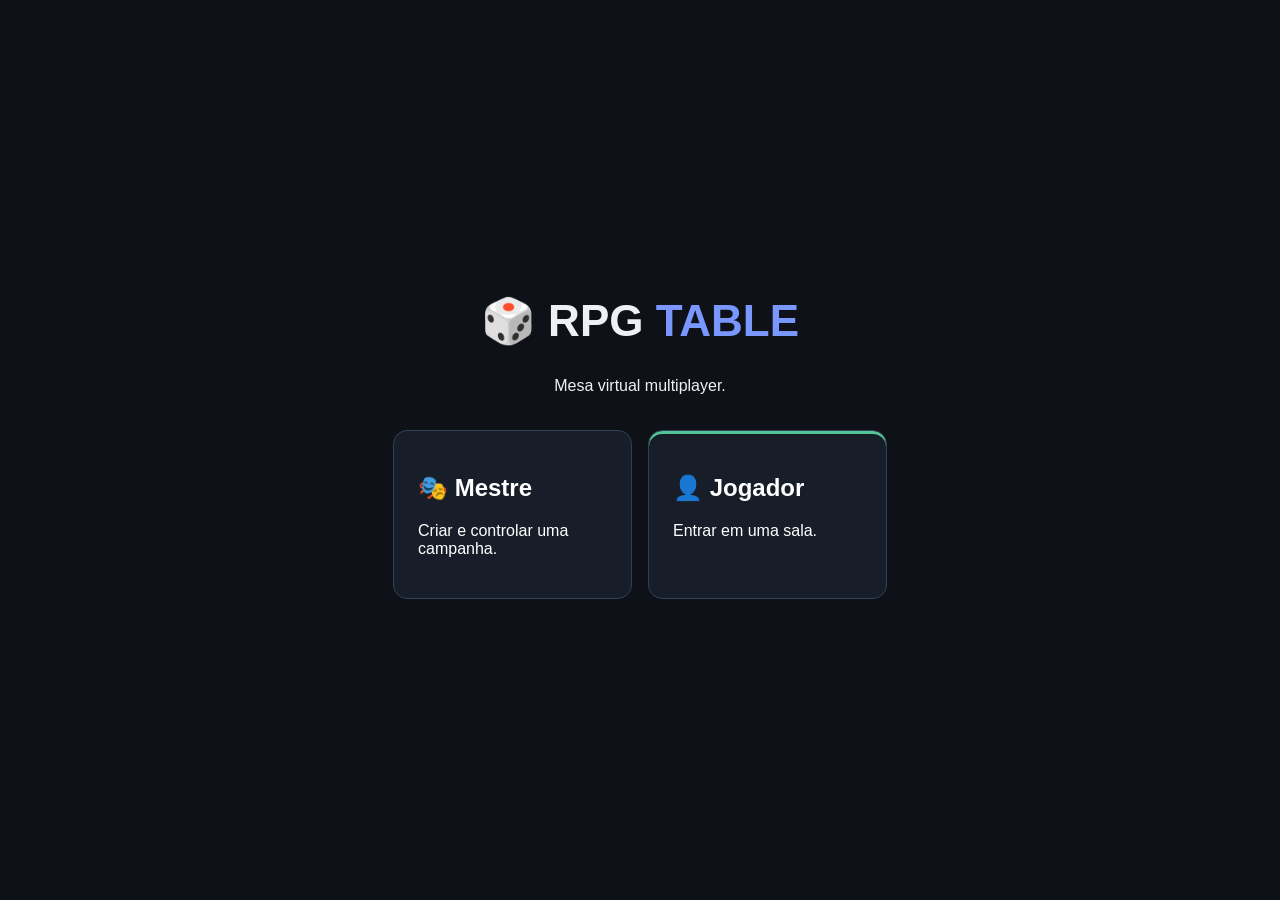
<file: index.html>
<!doctype html><html lang="pt-BR"><head><meta charset="utf-8"><meta name="viewport" content="width=device-width,initial-scale=1"><title>RPG Table</title><link rel="stylesheet" href="style.css"></head>
<body class="home"><main class="landing"><h1>🎲 RPG <span>TABLE</span></h1><p>Mesa virtual multiplayer.</p><div class="cards">
<a class="card" href="master.html"><h2>🎭 Mestre</h2><p>Criar e controlar uma campanha.</p></a>
<a class="card player" href="player.html"><h2>👤 Jogador</h2><p>Entrar em uma sala.</p></a></div></main></body></html>
</file>
<file: style.css>
*{box-sizing:border-box}body{margin:0;background:#0e1117;color:#edf1f7;font-family:Arial,sans-serif}button,input,textarea,a{font:inherit}button{background:#283244;color:#fff;border:1px solid #3b4960;border-radius:7px;padding:9px 12px;cursor:pointer;margin:3px}button:hover{background:#35425a}input,textarea{background:#10151e;color:#fff;border:1px solid #354052;border-radius:6px;padding:8px;width:100%}textarea{min-height:70px}header{height:58px;background:#171c25;border-bottom:1px solid #30394a;display:flex;align-items:center;gap:9px;padding:0 14px}.grow{flex:1}.role,.room{background:#25314b;padding:6px 9px;border-radius:16px;font-size:12px}.hidden{display:none!important}.home{display:grid;place-items:center;height:100vh}.landing{text-align:center}.landing h1{font-size:44px}.landing h1 span,header span{color:#7997ff}.cards{display:flex;gap:16px;margin:35px auto;max-width:700px}.card{text-decoration:none;color:#fff;text-align:left;padding:24px;border:1px solid #344057;border-radius:14px;width:50%;background:#181e29}.card:hover{border-color:#7997ff}.player{box-shadow:inset 0 3px #51c695}.muted{color:#9ca8ba;font-size:13px}.error{color:#ff8491}.code{font-size:22px;font-weight:bold;letter-spacing:3px;padding:12px;background:#10151e;text-align:center;margin:10px 0}#app{height:calc(100vh - 58px);display:grid;grid-template-columns:280px 1fr 280px}aside{background:#171c25;border-right:1px solid #30394a;padding:14px;overflow:auto}aside:last-child{border-left:1px solid #30394a;border-right:0}.section{border-top:1px solid #30394a;margin-top:14px;padding-top:10px}.section h4{font-size:11px;color:#aeb9ca}.item{padding:9px;margin:5px 0;background:#202735;border:1px solid #333f53;border-radius:7px;cursor:grab}.scene{cursor:pointer}.scene.active{border-color:#7997ff}#viewport{position:relative;overflow:auto;background:#11161e;background-image:linear-gradient(#ffffff09 1px,transparent 1px),linear-gradient(90deg,#ffffff09 1px,transparent 1px);background-size:32px 32px;min-height:calc(100vh - 58px)}#world{position:relative;width:2400px;height:1600px;background-size:cover;background-position:center}.token{position:absolute;border:2px solid transparent;cursor:move;user-select:none}.token.selected{border-color:#7997ff}.token img{width:100%;height:100%;object-fit:contain;pointer-events:none}.token span{position:absolute;bottom:-21px;left:50%;transform:translateX(-50%);background:#111d;padding:3px 6px;border-radius:4px;font-size:11px;white-space:nowrap}#empty{position:absolute;top:50%;left:50%;transform:translate(-50%,-50%);color:#8c98a9}.modal{position:fixed;inset:0;background:#000b;display:grid;place-items:center}.dialog{width:min(800px,94vw);max-height:90vh;overflow:auto;background:#1a202b;border:1px solid #3a4558;border-radius:12px;padding:20px}.grid{display:grid;grid-template-columns:1fr 1fr;gap:12px}.full{grid-column:1/-1}.actions{text-align:right;margin-top:18px}.join{max-width:500px;margin:120px auto;text-align:center}.playerbar{height:48px;background:#171c25;padding:14px}.playerbar span{float:right;color:#6bd9a1}@media(max-width:800px){#app{grid-template-columns:1fr}#app aside{display:none}.cards{flex-direction:column}.card{width:100%}}
</file>
